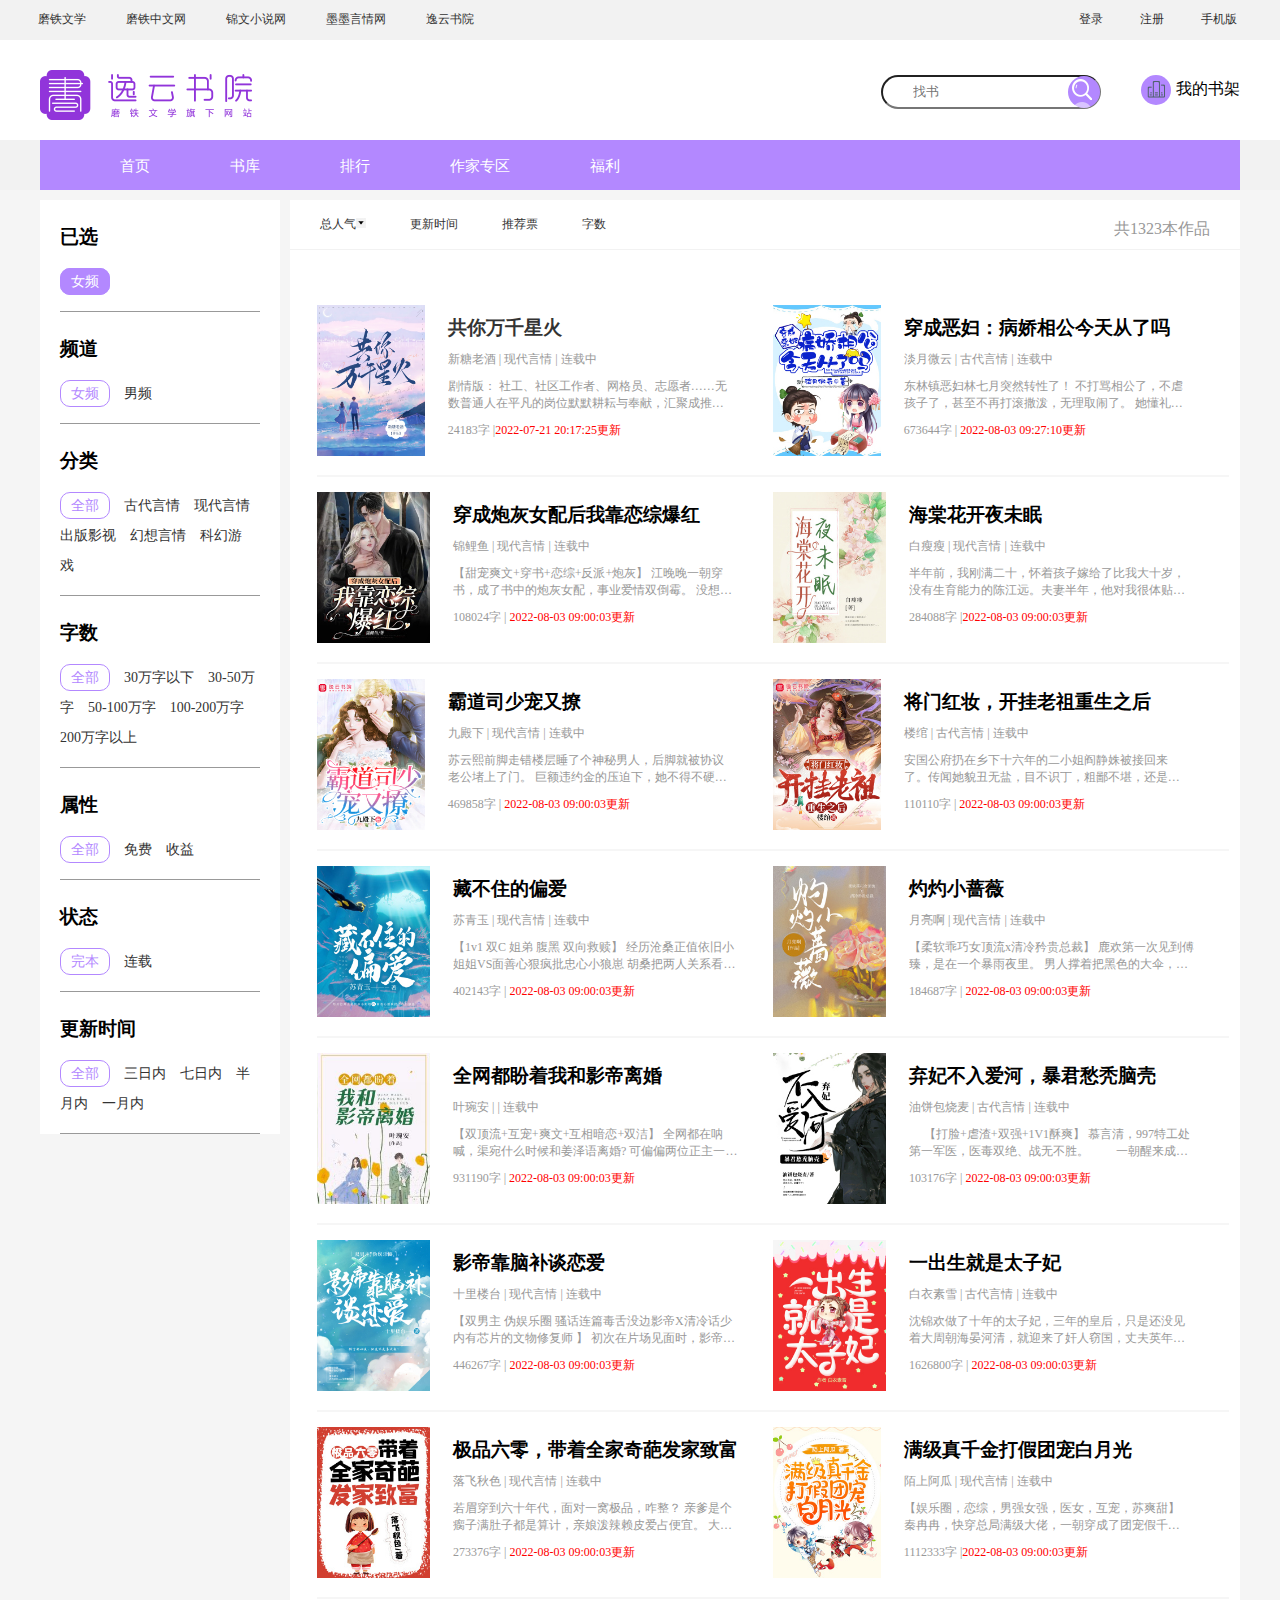
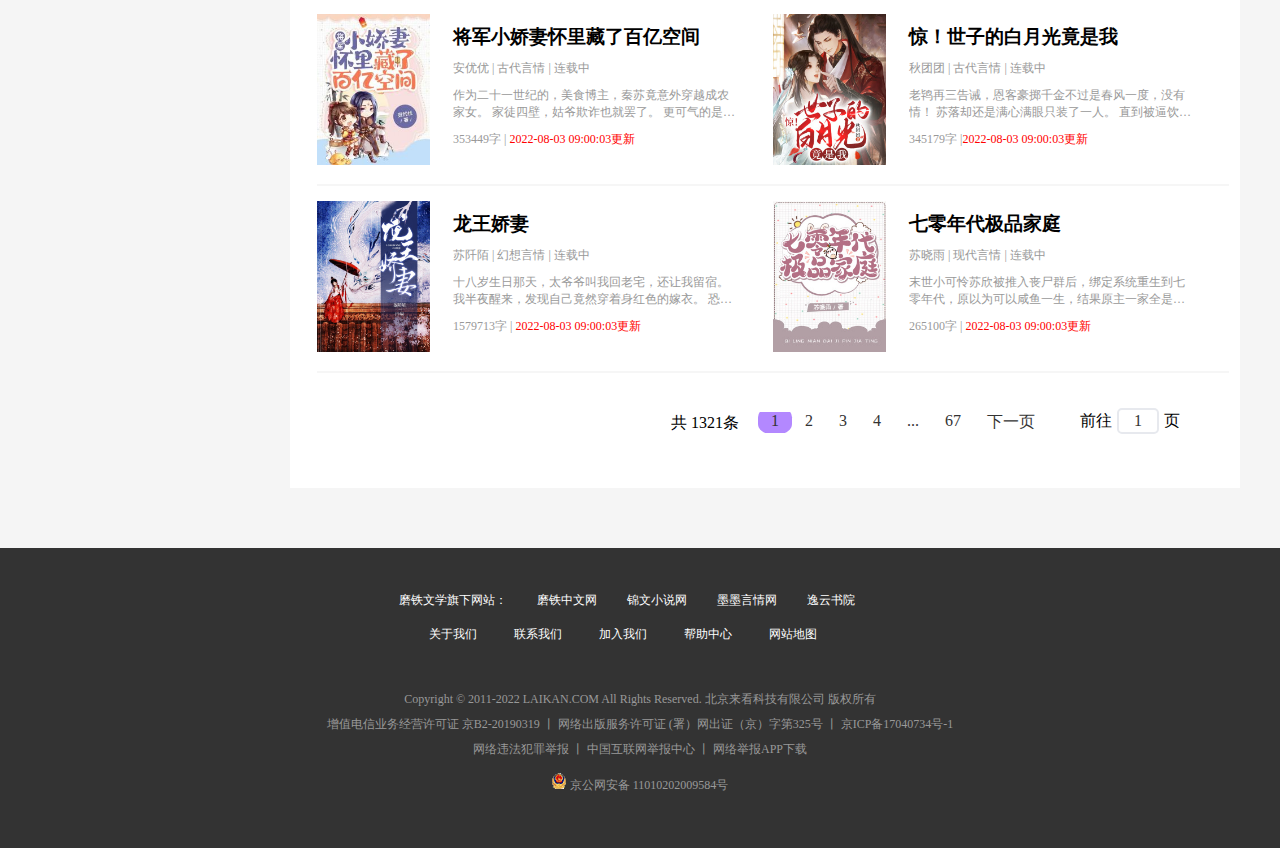
<file: html/list.html>
<!DOCTYPE html>
<html lang="en">
<head>
    <meta charset="UTF-8">
    <meta http-equiv="X-UA-Compatible" content="IE=edge">
    <meta name="viewport" content="width=device-width, initial-scale=1.0">
    <title>列表</title>
    <link rel="stylesheet" href="../css/style.css">
    <link rel="shortcut icon" href="../favicon.ico" type="image/x-icon">
</head>
<body>
  <div class="headertop">
    <header>
        <ul>
            <li class="left"><a href="">磨铁文学</a></li>
            <li><a href="">磨铁中文网</a></li>
            <li><a href="">锦文小说网</a></li>
            <li><a href="">墨墨言情网</a></li>
            <li><a href="">逸云书院</a></li>
        </ul>
        <p>
            <a href="">登录</a>
            <a href="">注册</a>
            <a href="" class="right">手机版</a>
        </p>
    </header>

    <div class="headern">
      <div class="header2">
        <h1>
          <a href="">
            <img src="../images/logo.png" alt="">
          </a>
        </h1>
        
       <p><span class="shujia"></span>我的书架</p>
       <input type="text" placeholder="找书"><span class="serach"></span>

    </div>
    </div>
    

    <nav>
      <ul>
        <li><a href="../index.html">首页</a></li>
        <li><a href="">书库</a></li>
        <li><a href="">排行</a></li>
        <li><a href="">作家专区</a></li>
        <li><a href="">福利</a></li>
    </ul>
    </nav>
  </div>
  <div class="content">
    <main>
      <!-- <div class="main-left"> -->
         <!-- <div class="l-1">
          <span>已选</span>
          <p>女频</p>
         </div>
  
         <div class="l-2">
          <span>频道</span>
          <ul>
            <li class="nv2">女频</li>
            <li>男频</li>
          </ul>
  
         </div>    

         <div class="l-3"></div>
  
         <div class="l-4"></div> -->
       <ul class="main-left">
          <li class="ml-1">
            <h3>已选</h3>
            <p><a class="ml1" href="">女频</a></p>
          </li>
          <li class="ml-2">
             <h3 class="h31">频道</h3>
             <p>
              <a href class="ml">女频</a>
              <a class="mh" href="">男频</a></p>
          </li>
          <li class="ml-3">
            <h3 class="h31">分类</h3> 
            <p>
              <a  href class="ml">全部</a>
              <a class="mh" href="">古代言情</a>
              <a  class="mh"href="">现代言情</a>
              <a class="mh" href="">出版影视</a>
              <a  class="mh" href="">幻想言情</a>
              <a class="mh" href="">科幻游戏</a>
              <a class="mh" href=""></a>
            </p>
         </li>
          <li class="ml-4">
            <h3 class="h31">字数</h3> 
            <p>
              <a  href class="ml">全部</a>
              <a class="mh" href="">30万字以下</a>
              <a class="mh" href="">30-50万字</a>
              <a class="mh" href="">50-100万字</a>
              <a class="mh" href="">100-200万字</a>
              <a class="mh" href="">200万字以上</a>
            </p>
  
          </li>

          <li class="ml-5">
            <h3 class="h31">属性</h3> 
            <p>
              <a  href class="ml">全部</a>
              <a class="mh" href="">免费</a>
              <a class="mh" href="">收益</a>
            </p>
  
          </li>

          <li class="ml-6">
            <h3 class="h31">状态</h3> 
            <p>
              <a  href class="ml">完本</a>
              <a class="mh" href="">连载</a>
             
            </p>
  
          </li>

          <li class="ml-7">
            <h3 class="h31">更新时间</h3> 
            <p>
              <a  href class="ml">全部</a>
              <a class="mh" href="">三日内</a>
              <a class="mh" href="">七日内</a>
              <a class="mh" href="">半月内</a>
              <a class="mh" href="">一月内</a>
            </p>

          </li> 

      </ul>
      <!-- </div> -->
      <div class="main-right">
          <div class="r-top">
               <p>
                  <a href="">总人气<img src="../images/y23.jpg" alt=""></a>
                  <a href="">更新时间</a>
                  <a href="">推荐票</a>
                  <a href="">字数</a>
               </p>
               <span>共1323本作品</span>
          </div>
  
          <div class="bottom">
                <ul class="bottomt">
                  <li>
                  <p class="b1"><a href="xiangqing.html"><img src="../images/e11.png" alt=""></a></p>
                  <div class="b2">
                   <a href="xiangqing.html"><h3>共你万千星火</h3></a> 
                    <p class="pd1">新糖老酒 | 现代言情 | 连载中</p>
                    <p class="pd">剧情版：
                      社工、社区工作者、网格员、志愿者……无数普通人在平凡的岗位默默耕耘与奉献，汇聚成推动社会发展、点亮时代文明的星火之光。
                      
                      （注：本书的“社工”指社会组织里的专业社会工作者，并非一般大众认识里的“社区工作人员”。）
                      
                      感情版：
                      林双发现一个秘密：那位带领新海中学合唱团在全国大赛中折桂的优秀教师，是个游戏人间的浪子。
                      陈屿峤：我喝酒染头，livehouse里蹦迪，扛起一把吉他就想拯救宇宙，但我是个好青年？
                      身小力大无冕之王社会工作者VS身长心细热衷公益“问题”青年	</p>
                    <p class="pd2"> 24183字 |<span>2022-07-21 20:17:25更新</span> </p>
                  </div>
                   
                   </li>
                  <li> 
                    <p class="b1"><img src="../images/y2.jpg" alt=""></p>
                    <div class="b2">
                      <h3>
                        穿成恶妇：病娇相公今天从了吗
                      </h3>
                      <p class="pd1">淡月微云 | 古代言情 | 连载中</p>
                      <p class="pd">东林镇恶妇林七月突然转性了！
                        不打骂相公了，不虐孩子了，甚至不再打滚撒泼，无理取闹了。
                        她懂礼数了，关爱小包子了，更会疼人了！
                        身为21世纪华夏国最顶尖的玄学大师，来到这穷乡僻壤，发家致富自然不在话下，顺手养一对小包子也不在话下。
                        但这天天想杀她的相公是什么鬼？
                        掐指一算，此人命格贵重，他日定飞黄腾达。
                        怎么办？攻略他！
                        林七月：相公，春宵一刻值千金，不如我们……
                        林七月：相公，你腿伤未愈，不如娘子替你捏捏？
                        一双小白手遂爬上他的腿。
                        重生后的萧长青冷脸通红心中暗忖：要不，先吃了她？复仇之事再议？ 她幡然醒悟，果断甩出离婚协议</p>
                      <p class="pd2">673644字 |<span> 2022-08-03 09:27:10更新</span></p>
                    </div>
                    
                  </li>

                  
                  <li> 
                    <p class="b1"><img src="../images/y3.jpg" alt=""></p>
                    <div class="b2">
                      <h3>
                        穿成炮灰女配后我靠恋综爆红
                      </h3>
                      <p class="pd1">锦鲤鱼 | 现代言情 | 连载中</p>
                      <p class="pd">【甜宠爽文+穿书+恋综+反派+炮灰】
                        江晚晚一朝穿书，成了书中的炮灰女配，事业爱情双倒霉。
                        没想到，穿书后她靠恋综爆火，不仅迎来了事业巅峰，还成功攻略了书中的大反派！
                        任务结束时，系统：【宿主是选择离开还是留下跟反派白头到老？】
                        江晚晚：【我当然选择离……】
                        男人一把搂住她的细腰，在她耳边低语：“想离开我，这辈子都休想。” 她幡然醒悟，果断甩出离婚协议</p>
                      <p class="pd2">108024字 | <span>2022-08-03 09:00:03更新</span> </p>
                    </div>
                    
                  </li>
                  <li> 
                    <p class="b1"><img src="../images/y4.jpg" alt=""></p>
                    <div class="b2">
                      <h3>海棠花开夜未眠</h3>
                      <p class="pd1">白瘦瘦 | 现代言情 | 连载中</p>
                      <p class="pd">半年前，我刚满二十，怀着孩子嫁给了比我大十岁，没有生育能力的陈江远。夫妻半年，他对我很体贴，我一度以为岁月静好时光温柔，我可以就这么相夫教子柴米油盐，平淡又幸福的过下去。直到生产当日，这一切的平静都如泡影般破碎，所有都是假象。婆婆卖掉了我的孩子，丈夫把我囚禁，还要让我跟他的傻弟弟生孩子…… 她幡然醒悟，果断甩出离婚协议</p>
                      <p class="pd2">284088字 |<span>2022-08-03 09:00:03更新</span> </p>
                    </div>
                    
                  </li>
                  <li> 
                    <p class="b1"><img src="../images/y5.jpg" alt=""></p>
                    <div class="b2">
                      <h3>霸道司少宠又撩</h3>
                      <p class="pd1">九殿下 | 现代言情 | 连载中</p>
                      <p class="pd">苏云熙前脚走错楼层睡了个神秘男人，后脚就被协议老公堵上了门。
                        巨额违约金的压迫下，她不得不硬着头皮开始演别人老婆……当晚就被神秘男人堵进了浴室。
                        “上午丢下我，晚上就当了我的侄媳妇，女人你挺会玩啊。”
                         她幡然醒悟，果断甩出离婚协议</p>
                      <p class="pd2">469858字 | <span>2022-08-03 09:00:03更新</span> </p>
                    </div>
                    
                  </li>

                  <li> 
                    <p class="b1"><img src="../images/y6.jpg" alt=""></p>
                    <div class="b2">
                      <h3>
                        将门红妆，开挂老祖重生之后
                      </h3>
                      <p class="pd1">楼绾 | 古代言情 | 连载中</p>
                      <p class="pd">安国公府扔在乡下十六年的二小姐阎静姝被接回来了。传闻她貌丑无盐，目不识丁，粗鄙不堪，还是个克父克母的灾星。
                        对此，阎静姝微微一笑。
                        貌丑无盐，眼睛瞎了可以捐给需要的人。
                        目不识丁，新科状元拜师于她了解一下？
                         粗鄙不堪，规矩是给人定的，而她，前世她是开国第一女将，今生是镇西将军，是那个制定规矩的人！
                        至于克父克母，哎呀，这倒是大实话，渣爹后娘骨灰她都给扬了！
                        人人道她心狠手辣，却有那么一个傻子固执的站在她身旁，与她同担风雨，共赴生死。
                        阎静姝不解，他却道：“卿所求，便是吾所愿，黄泉碧落，誓死相随。”
                        如此，举世皆敌又如何，阎静姝退西戎，灭北蛮，除南教匪患，抬手翻云覆手为雨，改天换地，重定乾坤！ 她幡然醒悟，果断甩出离婚协议</p>
                      <p class="pd2">110110字 | <span>2022-08-03 09:00:03更新</span> </p>
                    </div>
                    
                  </li>

                  <li> 
                    <p class="b1"><img src="../images/y7.jpg" alt=""></p>
                    <div class="b2">
                      <h3>藏不住的偏爱</h3>
                      <p class="pd1">苏青玉 | 现代言情 | 连载中</p>
                      <p class="pd">【1v1 双C 姐弟 腹黑 双向救赎】
                        经历沧桑正值依旧小姐姐VS面善心狠疯批忠心小狼崽
                        胡桑把两人关系看作你情我愿，一拍两散。
                        可她低估了尚时沉，他让她的计划毁于一旦，他让她腹背受敌，他榨尽她身上所有价值，用她的命换取他的黑暗帝国。
                        原来，她眼里的小奶狗，从来都是一只吃人不吐骨的狼。
                        后来：
                        尚时沉耷拉着脑袋缩在墙角，肩膀微抖，红着眼眶，嘴唇撇了又撇：
                        “姐姐，以前你渣我的时候我可没怪你......现在，我躺平让你玩还不行吗？”
                        “滚！”
                        对于尚时沉而言，胡桑是燎原的星火、是他唯一的救赎，是他生存的依据、是他发疯的根源。
                        他要胡桑，要占有她的全部目光、她余生的全部时光。 她幡然醒悟，果断甩出离婚协议</p>
                      <p class="pd2">402143字 | <span>2022-08-03 09:00:03更新</span> </p>
                    </div>
                    
                  </li>

                  <li> 
                    <p class="b1"><img src="../images/y8.jpg" alt=""></p>
                    <div class="b2">
                      <h3>灼灼小蔷薇</h3>
                      <p class="pd1">月亮啊 | 现代言情 | 连载中</p>
                      <p class="pd">【柔软乖巧女顶流x清冷矜贵总裁】
                        鹿欢第一次见到傅臻，是在一个暴雨夜里。
                        男人撑着把黑色的大伞，居高临下的站在满身狼狈的她面前，矜贵又淡漠。
                        出于求生的本能，她攥住他的裤脚，求他“救救她”，孱弱又灰败，像朵伤痕累累的小蔷薇。
                        傅臻救了她，带她回家，让她在自己的心尖上生了根。
                        她却始终对他有所保留。
                        
                        后来，鹿欢一举成名，遭到对家恶意抹黑，藏了多年的身世也随之被曝光。
                        傅臻才知道，他的小姑娘在遇见他之前，独自熬过了多少灰败、无望的岁月。
                        他心如刀绞，抱着他的小姑娘，颤抖的亲吻她：“不怕了，以后你再也不会是一个人了。” 她幡然醒悟，果断甩出离婚协议</p>
                      <p class="pd2">184687字 | <span>2022-08-03 09:00:03更新</span> </p>
                    </div>
                    
                  </li>

                  <li> 
                    <p class="b1"><img src="../images/y9.jpg" alt=""></p>
                    <div class="b2">
                      <h3>全网都盼着我和影帝离婚</h3>
                      <p class="pd1">叶琬安 | | 连载中</p>
                      <p class="pd">【双顶流+互宠+爽文+互相暗恋+双洁】
                        全网都在呐喊，渠宛什么时候和姜泽语离婚?
                        可偏偏两位正主一直不尽人意，综艺直播同框不断，狗粮狂撒，某影帝更是吃醋撒娇信手拈来。
                        无数粉丝纷纷被带偏画风，这才是成年人应该看的恋爱！真夫妻就是甜！“水到渠成”yyds！
                        渠宛知道他们是协议结婚，也知道姜泽语娶了她就会对她负责的，可姜泽语死去五年的白月光初恋带着孩子回来了，他们曾经相恋的证据摆在了她的面前，渠宛决然的对他甩了离婚协议，暗恋多年她想放过他了，可姜泽语却拒绝了。
                        只有姜泽语知道，和她结婚不是偶然，他处心积虑，费尽心机，才得愿以偿。 她幡然醒悟，果断甩出离婚协议</p>
                      <p class="pd2">931190字 | <span>2022-08-03 09:00:03更新</span> </p>
                    </div>
                    
                  </li>

                  <li> 
                    <p class="b1"><img src="../images/y10.jpg" alt=""></p>
                    <div class="b2">
                      <h3>弃妃不入爱河，暴君愁秃脑壳</h3>
                      <p class="pd1">油饼包烧麦 | 古代言情 | 连载中</p>
                      <p class="pd">　  【打脸+虐渣+双强+1V1酥爽】
 
                        慕言清，997特工处第一军医，医毒双绝、战无不胜。
                  
                  　　一朝醒来成为人人喊打的弃妃、父亲弟弟更是睡猪圈、吃糙食！她斗极品、撕渣男，搅弄风云，颠覆天下！
                  
                  　　却没想到意外变成老虎，招惹了人人惧怕的活阎王！
                  
                  　　景颢：“呜呜，爱妃变身前后都好可爱！”
                  
                  　　“呜呜，爱妃给我摸摸老虎屁股！”
                  
                  　　“呜呜，爱妃的爱会消失对嘛？”
                  
                  　　慕言清：“别爱我，没结果！除非变身萌过我！”
                  
                  　　弃妃不入爱河，愁秃暴君脑壳！
                  
                  　　寡王一路硕博，老娘终成富婆！ 她幡然醒悟，果断甩出离婚协议</p>
                      <p class="pd2">103176字 | <span>2022-08-03 09:00:03更新</span> </p>
                    </div>
                    
                  </li>

                  <li> 
                    <p class="b1"><img src="../images/y11.jpg" alt=""></p>
                    <div class="b2">
                      <h3>影帝靠脑补谈恋爱</h3>
                      <p class="pd1">十里楼台 | 现代言情 | 连载中</p>
                      <p class="pd">【双男主 伪娱乐圈 骚话连篇毒舌没边影帝X清冷话少内有芯片的文物修复师 】
                        初次在片场见面时，影帝顾言安就把人家文物指导惹恼了。
                        结果江时俞不仅不对他发火，还对他跟其他人完全不一样。
                        顾言安心说：他是不是喜欢我？
                        江时俞对他表示感谢，顾言安：他是在向我告白
                        江时俞主动给他送饭，顾言安：他真的很喜欢我
                        江时俞片场冒雨救他，顾言安：他爱我爱得要命
                        ……
                        最后顾言安才发现这场震惊娱乐圈的恋爱，是他自己脑补的？？
                        顾言安：那不成，你得负责 她幡然醒悟，果断甩出离婚协议</p>
                      <p class="pd2">446267字 | <span>2022-08-03 09:00:03更新</span> </p>
                    </div>
                    
                  </li>

                  <li> 
                    <p class="b1"><img src="../images/y21.jpg" alt=""></p>
                    <div class="b2">
                      <h3>一出生就是太子妃</h3>
                      <p class="pd1">白衣素雪 | 古代言情 | 连载中</p>
                      <p class="pd">    沈锦欢做了十年的太子妃，三年的皇后，只是还没见着大周朝海晏河清，就迎来了奸人窃国，丈夫英年早逝，她自戕殉葬。
                        一睁眼便回到了刚刚出生时，跟着就听见谢胤直接框了他亲爹亲娘以及皇帝老子，说自己是他福星……
                         福星沈锦欢顺理成章的早了上一世十五年入宫，养在了谢胤身边。
                         人人都知道，沈锦欢这辈子必定是谢胤的妻子，而沈锦欢则在重活一回后，不做深闺女儿要学的学问，终日里尚武学医，一身武艺同医术，不为别的，只为护着家人，更重要的是杀了上一世害自己家破人亡的凶手，让他知道什么是窃国贼的下场！
                         重生后的谢胤满心困惑：我那温婉贤良的媳妇，为何现在如此彪悍？ 她幡然醒悟，果断甩出离婚协议</p>
                      <p class="pd2">1626800字 | <span>2022-08-03 09:00:03更新</span> </p>
                    </div>
                    
                  </li>

                  <li> 
                    <p class="b1"><img src="../images/y13.jpg" alt=""></p>
                    <div class="b2">
                      <h3>极品六零，带着全家奇葩发家致富</h3>
                      <p class="pd1">落飞秋色 | 现代言情 | 连载中</p>
                      <p class="pd">若眉穿到六十年代，面对一窝极品，咋整？
                        亲爹是个瘸子满肚子都是算计，亲娘泼辣赖皮爱占便宜。
                        大哥爱吹牛爱说大话，大嫂说话茶颜茶语，没事找事。
                        二哥表面老实憨厚，实际是个家暴男，二嫂勤劳能干，然而是个重男轻女的伏地魔。
                        三哥好吃懒做，不务正业还爱赌，三嫂没事喜欢迎风流泪哭西子捧心矫揉造作。
                        四哥猥琐还爱开黄腔，光棍一个。
                        沈若眉：这日子没法过了，毁灭吧！
                        谢凯第一次见沈若眉，她正拿着鞋拔子满村追着亲哥打。
                        第二次见，她青着一张脸把自家亲娘像拖死狗一样拖回家。
                        第三次见，她正对自家嫂子左右开弓狂扇巴掌。
                        谢凯：这么凶悍不孝不悌的玩意，哪个倒八辈子霉才能娶她。
                        ……
                        N次见面后。
                        “若眉，嫁给我！” 她幡然醒悟，果断甩出离婚协议</p>
                      <p class="pd2">273376字 | <span>2022-08-03 09:00:03更新</span> </p>
                    </div>
                    
                  </li>
                  
                  <li> 
                    <p class="b1"><img src="../images/y14.jpg" alt=""></p>
                    <div class="b2">
                      <h3>满级真千金打假团宠白月光</h3>
                      <p class="pd1">陌上阿瓜 | 现代言情 | 连载中</p>
                      <p class="pd">【娱乐圈，恋综，男强女强，医女，互宠，苏爽甜】
                        秦冉冉，快穿总局满级大佬，一朝穿成了团宠假千金的对照组，万人嫌弃。
                        明明她才是雪家千金，可父母却让她代替假千金嫁给病秧子未婚夫。
                        明明是她当初帮了四个顶级大佬，可假千金却成了他们心中的白月光。
                        秦冉冉穿来后，和假千金一起录制恋综，所有人都等着看她笑话。
                        却不料，节目一经播出，秦冉冉就爆火了！
                        假千金不甘心，爆出秦冉冉和一帅气男子挽手亲密照。
                        而秦冉冉亮出了结婚证：“合法夫妻，持证上岗。”
                        粉丝大哭：是哪个男人抢了我冉冉！
                        陆氏神秘掌舵人直播回应：是我。
                        粉丝：谁说陆氏掌舵人是病秧子，冉冉有福啦！ 她幡然醒悟，果断甩出离婚协议</p>
                      <p class="pd2">1112333字 |<span>2022-08-03 09:00:03更新</span> </p>
                    </div>
                    
                  </li>

                  <li> 
                    <p class="b1"><img src="../images/y17.jpg" alt=""></p>
                    <div class="b2">
                      <h3>将军小娇妻怀里藏了百亿空间</h3>
                      <p class="pd1">安优优 | 古代言情 | 连载中</p>
                      <p class="pd">作为二十一世纪的，美食博主，秦苏竟意外穿越成农家女。
                        家徒四壁，姑爷欺诈也就罢了。
                        更可气的是白莲花也堂而皇之登门陷害。
                        秦苏表示不能忍！！！
                        穷的只剩米？没关系，加点调味料照样做美食。
                        打着家人之名借钱？想都别想，直接赶出去。
                        想要勾引她夫君？呵，身为鉴婊专业户，打脸虐渣很在行。
                        收拾了极品，也该拿出怀揣的百亿空间亮亮相。
                        卖妆盒、出绣样、购酒楼，从此人生开挂，逆袭成首富。
                        只是一向冷漠的便宜丈夫忽然化身黏人精，天天缠在她身后是什么情况？ 她幡然醒悟，果断甩出离婚协议</p>
                      <p class="pd2">353449字 | <span>2022-08-03 09:00:03更新</span> </p>
                    </div>
                    
                  </li>

                  <li> 
                    <p class="b1"><img src="../images/y18.jpg" alt=""></p>
                    <div class="b2">
                      <h3>惊！世子的白月光竟是我</h3>
                      <p class="pd1">秋团团 | 古代言情 | 连载中</p>
                      <p class="pd">老鸨再三告诫，恩客豪掷千金不过是春风一度，没有情！
                        苏落却还是满心满眼只装了一人。
                        直到被逼饮下红花，鲜血染红苏落裙褥时，苏落终明白是她痴心妄想了。
                        当她淡了心，甘心委身做妾嫁与他人，墨钰长身而立，拦下花轿。
                        “苏落，不要妄想，你只能是我的掌中之物！”
                        *
                        三月，草长鸢飞。
                        轻纱喜帐，红烛摇曳。
                        他执起她手，“这一辈子，爱恨嗔怒因你，命也给你。” 她幡然醒悟，果断甩出离婚协议</p>
                      <p class="pd2">345179字 |<span>2022-08-03 09:00:03更新</span> </p>
                    </div>
                    
                  </li>

                  <li> 
                    <p class="b1"><img src="../images/y19.jpg" alt=""></p>
                    <div class="b2">
                      <h3>龙王娇妻</h3>
                      <p class="pd1">苏阡陌 | 幻想言情 | 连载中</p>
                      <p class="pd">十八岁生日那天，太爷爷叫我回老宅，还让我留宿。

                        我半夜醒来，发现自己竟然穿着身红色的嫁衣。
                        
                        恐怖的是，旁边还有个长得谪仙模样，却一看就不是人的怪物…… 她幡然醒悟，果断甩出离婚协议</p>
                      <p class="pd2">1579713字 | <span>2022-08-03 09:00:03更新</span> </p>
                    </div>
                    
                  </li>

                  <li> 
                    <p class="b1"><img src="../images/y20.jpg" alt=""></p>
                    <div class="b2">
                      <h3>七零年代极品家庭</h3>
                      <p class="pd1">苏晓雨 | 现代言情 | 连载中</p>
                      <p class="pd">    末世小可怜苏欣被推入丧尸群后，绑定系统重生到七零年代，原以为可以咸鱼一生，结果原主一家全是极品，仗着老二当官，在村里横行霸道，招惹是非，苏欣更是阴差阳错嫁给了一个混混。
                        混混身着乞丐装，脚踩烂拖鞋，一家简直就是极品中的战斗机。
                        众人都等着看两家极品斗个你死我活，夫妻离间。
                        苏欣拿出系统，智斗极品，脚踹亲戚，发家致富，正要咸鱼躺平时，那个说好的一无是处小混混却步步紧逼，换装如换汤，摇身一变就成了最强关系户，时代首富，并且爱她如命，视她如珍宝。
                        苏欣：咸鱼躺平的时刻到了！ 她幡然醒悟，果断甩出离婚协议</p>
                      <p class="pd2">265100字 | <span>2022-08-03 09:00:03更新</span> </p>
                    </div>
                    
                  </li>

                </ul>

                  <div class="bottom-a">
                    <div class="bottom-b">
                      <span class="span3">共 1321条</span>
                      <ul class="ulb">
                        <li><a href="" class="ulba">1</a></li>
                        <li><a href="">2</a></li>
                        <li> <a href="">3</a></li>
                        <li>  <a href="">4</a></li>
                        <li> <a href="">...</a></li>
                        <li><a href="">67</a></li>
                        <li><a href="">下一页</a></li>
                      </ul>
                      <span class="span4">前往<a href="" >1</a>页</span>
          
                  </div>
              </div>
          
         
          </div>

         

      </div>
    </main>

  </div>
 

  <!-- <div class="aside">
  </div> -->

<footer>
  <p class="pr4">
<a href="">磨铁文学旗下网站：</a>
<a href="">磨铁中文网</a>
<a href="">锦文小说网</a>
<a href="">墨墨言情网</a>
<a href="">逸云书院</a>
  </p>
  <p class="pr1">
    <a href="">关于我们</a>
    <a href="">联系我们</a>
    <a href=""> 加入我们</a>
    <a href=""> 帮助中心</a>
    <a href=""> 网站地图</a>
  </p>
  <p class="pr2">
    Copyright © 2011-2022 LAIKAN.COM All Rights Reserved. 北京来看科技有限公司 版权所有
  </p>

<p class="pr3">
  增值电信业务经营许可证 京B2-20190319 丨 网络出版服务许可证 (署）网出证（京）字第325号 丨 京ICP备17040734号-1
</p>
<p class="pr4">
  网络违法犯罪举报 丨 中国互联网举报中心 丨 网络举报APP下载
</p>

<p class="pr5"><span></span>京公网安备 11010202009584号</p>

</footer>



</body>
</html>
</file>
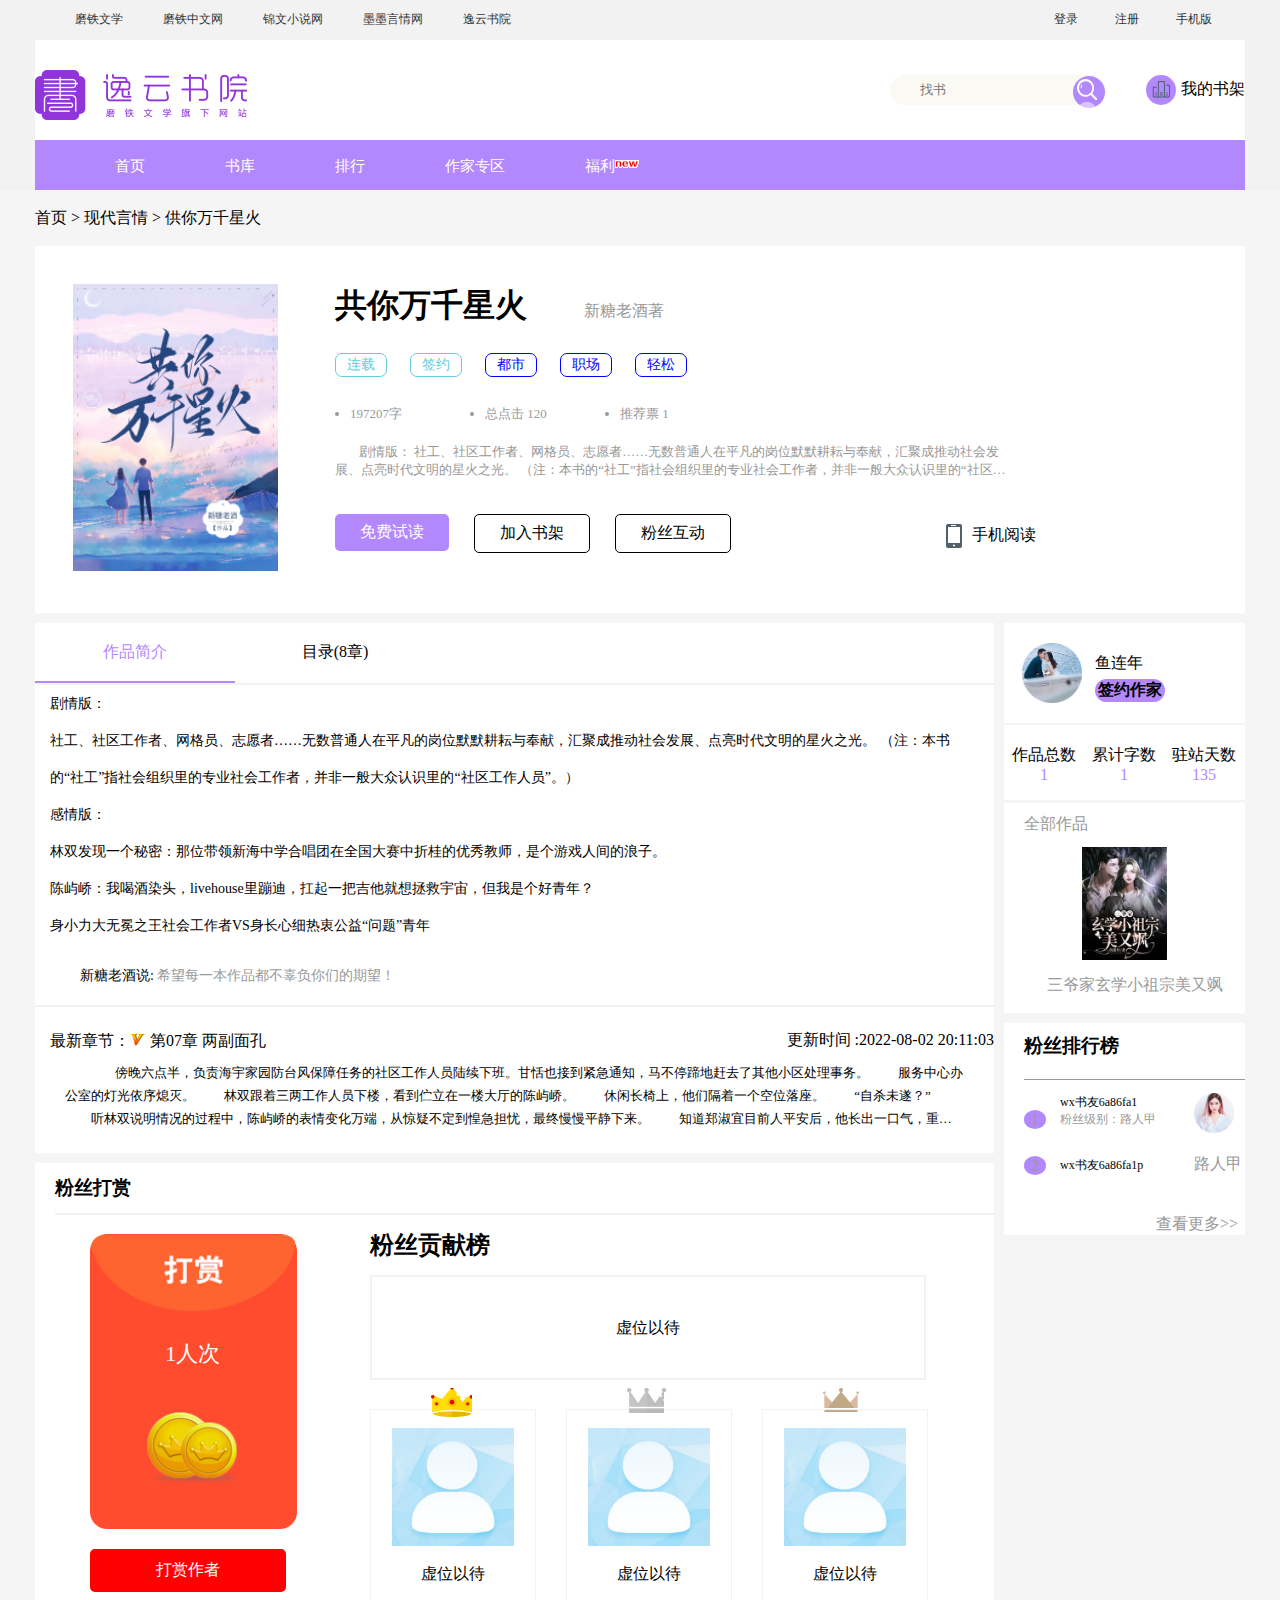
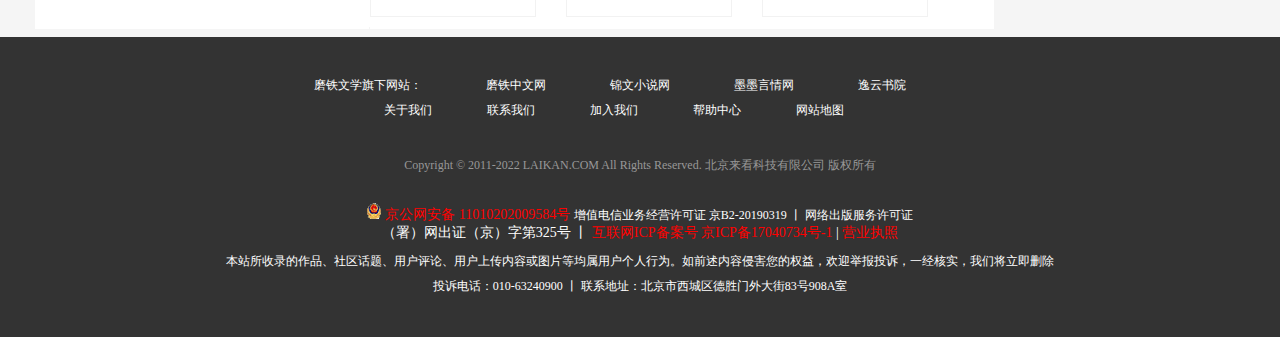
<file: html/xiangqing.html>
<!DOCTYPE html>
<html lang="en">
<head>
    <meta charset="UTF-8">
    <meta http-equiv="X-UA-Compatible" content="IE=edge">
    <meta name="viewport" content="width=device-width, initial-scale=1.0">
    <title>详情</title>

<link rel="stylesheet" href="../css/xiangqing.css">
<link rel="shortcut icon" href="../favicon.ico" type="image/x-icon">
</head>
<body>
  
    <div class="headertop">
        <header>
            <ul>
                <li><a href="">磨铁文学</a></li>
                <li><a href="">磨铁中文网</a></li>
                <li><a href="">锦文小说网</a></li>
                <li><a href="">墨墨言情网</a></li>
                <li><a href="">逸云书院</a></li>
            </ul>
            <p>
                <a href="login.html" id="login">登录</a>
                <a href="" >注册</a>
                <a href="">手机版</a>
            </p>
        </header>
    
        <div class="header2">
            <h1>
              <a href="">
                <img src="../images/logo.png" alt="">
              </a>
            </h1>
            
           <p><span class="shujia"></span>我的书架</p>
           <input type="text" placeholder="找书"><span class="serach"></span>
    
        </div>
    
        <nav>
          <ul>
            <li><a href="../index.html">首页</a></li>
            <li><a href="list.html">书库</a></li>
            <li><a href="">排行</a></li>
            <li><a href="">作家专区</a></li>
            <li class="l7"><a href="">福利</a>
              <img  src="../images/d.gif" alt="">
            </li>
        </ul>
        </nav>
      </div>  
   
      <div class="nav2">
          首页 > 现代言情 > 供你万千星火
      </div>
     
      <div class="nav3">

        <div class="nav3111">
          <div class="nav311">

            <p><img src="../images/e11.png" alt=""></p>
           <div class="nav312">

            <div class="nav31">
              <h1>共你万千星火</h1>
               <span>新糖老酒著</span>
           </div>

           <ul class="ul1">
             <li class="ul11">连载</li>
             <li class="ul11">签约</li>
             <li>都市</li>
             <li>职场</li>
             <li>轻松</li>
           </ul>
             
          <ul class="ul2">
            <li>197207字</li>
            <li>总点击 120</li>
            <li> 推荐票 1</li>
          </ul>
       
       <div>
          <p  class="jianshao">剧情版：
            社工、社区工作者、网格员、志愿者……无数普通人在平凡的岗位默默耕耘与奉献，汇聚成推动社会发展、点亮时代文明的星火之光。
            
            （注：本书的“社工”指社会组织里的专业社会工作者，并非一般大众认识里的“社区工作人员”。）
            
            感情版：
            林双发现一个秘密：那位带领新海中学合唱团在全国大赛中折桂的优秀教师，是个游戏人间的浪子。
            陈屿峤：我喝酒染头，livehouse里蹦迪，扛起一把吉他就想拯救宇宙，但我是个好青年？
            
            身小力大无冕之王社会工作者VS身长心细热衷公益“问题”青年	</p>
       </div>
      

       <div class="mianfei">

        <ul class="ul3">
          <li class="current1">免费试读</li>
          <li>加入书架</li>
          <li>粉丝互动</li>
       </ul>
      <p><span></span>手机阅读</p>

       </div> 
           </div>
    
          </div>
        </div>
        
           
          
          <div class="main">

              <div class="xuan1">

                <div class="main1" id="main1">

                   <ul class="zuoping" id="zuoping">
                    <li id="li1">作品简介</li>
                    <li id="li2">目录(8章)</li>
                   </ul> 
                   
                   <div class="xuan2" id="xuan2">

                        <div class="xuan2-c">
                               <div class="xuan2-c1">
                                <h2>公告章（想看科普点这里）</h2>
                                <p>一些有关社会工作的科普 05-20</p>
                                <!-- <ul>
                                 <li>一些有关社会工作的科普 05-20</li>
                                </ul> -->
                               </div>
                             
                               <div class="xuan2-c2">

                                <h2>第一单元 轻生未遂的寡居老人</h2>
                                 
                                <table>
                                   <tr class="tr">
                                    <td>第01章 救了个人 05-20</td>
                                    <td>第02章 救了个独居老人 05-20</td>
                                    <td>第03章 救的人是“男神”他妈 05-20</td>
                                   </tr>

                                   <tr>
                                    <td>第04章 意外的重逢 07-26</td>
                                    <td>第05章 被质疑了的质疑 07-28</td>
                                    <td>第06章 壁咚<span></span></td>
                                   </tr>

                                   <tr>
                                    <td>第07章 两副面孔 08-02<span></span></td>
                                    <td>第08章 失联 08-04<span></span>
                                    </td>
                                    <td></td>
                                   </tr>

                                </table>
                               </div>
                                



                        </div>

                </div>
                   


                    <div class="wz" id="wz">
                          <article>
                            剧情版：<br>
                            社工、社区工作者、网格员、志愿者……无数普通人在平凡的岗位默默耕耘与奉献，汇聚成推动社会发展、点亮时代文明的星火之光。
                            
                            （注：本书的“社工”指社会组织里的专业社会工作者，并非一般大众认识里的“社区工作人员”。）<br>
                            
                            感情版：<br>
                            林双发现一个秘密：那位带领新海中学合唱团在全国大赛中折桂的优秀教师，是个游戏人间的浪子。<br>
                            陈屿峤：我喝酒染头，livehouse里蹦迪，扛起一把吉他就想拯救宇宙，但我是个好青年？<br>
                            
                            身小力大无冕之王社会工作者VS身长心细热衷公益“问题”青年
                          </article>
                       
                          <p><span>新糖老酒说: </span>希望每一本作品都不辜负你们的期望！</p>

                    </div>

                    <div class="ww" id="ww">
                      <div class="zj">
                         <p>最新章节：<img src="../images/tu13.gif" alt="">
                          第07章 两副面孔</p>
                          <span>更新时间 :2022-08-02 20:11:03</span>
                      </div>

                      <p class="duo">
                        　　傍晚六点半，负责海宇家园防台风保障任务的社区工作人员陆续下班。甘恬也接到紧急通知，马不停蹄地赶去了其他小区处理事务。 　　服务中心办公室的灯光依序熄灭。 　　林双跟着三两工作人员下楼，看到伫立在一楼大厅的陈屿峤。 　　休闲长椅上，他们隔着一个空位落座。 　　“自杀未遂？” 　　听林双说明情况的过程中，陈屿峤的表情变化万端，从惊疑不定到惶急担忧，最终慢慢平静下来。 　　知道郑淑宜目前人平安后，他长出一口气，重复着关键信息。 　　“所以之前你拜托我回家协
                      </p>

                    </div>

                    <div class="fs" id="fs">
                      <h3>粉丝打赏</h3>
                      <div class="ds">
                        <div class="hb">
                          <span>1人次</span>
                        <img src="../images/hb.png" alt="">
                        <p>打赏作者</p>
                        </div>
                      <div class="gx">
                          <h2>粉丝贡献榜</h2>
                           <div class="yw">
                              虚位以待
                           </div>

                           <ul>
                            <li>
                               <p class="hg"></p>
                             <p class="lm"><img src="../images/hg.jpg" alt="">
                              <span>虚位以待</span></p> 
                            </li>
                            <li>
                              <p class="hg1"></p>
                              <p class="lm"><img src="../images/hg.jpg" alt="">
                               <span>虚位以待</span></p> 
                            </li>
                            <li>
                              <p class="hg2"></p>
                             <p class="lm"><img src="../images/hg.jpg" alt="">
                              <span>虚位以待</span></p> 
                            </li>
                           </ul>
                      </div>

                      </div>
                      
                    </div>
                   

                </div>
                
                <div class="main2" id="main2">
                     <ul class="main21">
                      <li class="main211">
                        <p><img src="../images/t.png" alt=""></p> 
                        <div> 
                          <span>鱼连年</span><br>
                           <b>签约作家</b>
                        </div>
                      </li>
                      <li class="main212">
                        <ul>
                          <li>
                            <p>作品总数</p>
                            <p class="p6">1</p>
                          </li>
                          <li>
                            <p>累计字数</p>
                            <p class="p6">1</p>

                          </li>
                          <li>
                            <p>驻站天数</p>
                            <p class="p6">135</p>

                          </li>
                        </ul>
                      </li>
                      <li class="main213">
                           <p>全部作品</p>
                           <div class="zp">
                                 <img src="../images/tu14.jpg" alt="">
                           </div>
                           <p class="zp1">三爷家玄学小祖宗美又飒</p>
                      </li>
                     </ul>

                     <div class="main214">
                         <h3>粉丝排行榜</h3> 
                          <ul>
                            <li><span class="xh">1</span><p>wx书友6a86fa1<br><span>粉丝级别：路人甲</span></p><img src="../images/ph.png" alt=""></li>
                            <li><span class="xh">2</span><p>wx书友6a86fa1p</p><span>路人甲</span>
                            </li>
                          </ul>   
                          <b class="gd">查看更多>></b>   
                     </div>
                </div>
                
             

              </div>
               
           
              
             
          </div>

             
      </div>

       <footer> 
        <p class="pr4">
      <a href="">磨铁文学旗下网站：</a>
      <a href="">磨铁中文网</a>
      <a href="">锦文小说网</a>
      <a href="">墨墨言情网</a>
      <a href="">逸云书院</a>
        </p>
        <p class="pr1">
          <a href="">关于我们</a>
          <a href="">联系我们</a>
          <a href=""> 加入我们</a>
          <a href=""> 帮助中心</a>
          <a href=""> 网站地图</a>
        </p>
        <p class="pr2">
          Copyright © 2011-2022 LAIKAN.COM All Rights Reserved. 北京来看科技有限公司 版权所有
        </p>
      
      <p class="pr3">
           <span></span><i>京公网安备 11010202009584号 </i>增值电信业务经营许可证 京B2-20190319 丨 网络出版服务许可证 
      </p>
    
       <p class="pr6">
        （署）网出证（京）字第325号 丨 <i>互联网ICP备案号 京ICP备17040734号-1</i> | <i>营业执照</i>
       </p>
      <p class="pr4">
        本站所收录的作品、社区话题、用户评论、用户上传内容或图片等均属用户个人行为。如前述内容侵害您的权益，欢迎举报投诉，一经核实，我们将立即删除
      </p>
      
      <p class="pr5">投诉电话：010-63240900 丨 联系地址：北京市西城区德胜门外大街83号908A室</p>
      
      </footer> 

      
      <script src="../js/xuan.js"></script>
      <!-- <script src="js/xuna1.js"></script> -->
</body>
</html>
</file>
<file: css/style.css>
*{
    margin: 0px;
    padding: 0px;
    list-style: none;
}

.headertop{
    background: #f2f2f2;
}
header{
    width: 1210px;
    margin: 0px auto;
    height: 40px; 
}
header ul{
    float: left;
     
}

header li{
    float: left;
}

header li ,header p {
    margin: 9px 0px 0px 40px;
}
li.left{
    margin-left: 3px;
}
a.right{
    margin-right: 8px;
}

header li a,header p a{
    font-size: 12px;  
    color: #333333;
    text-decoration: none;
}

header p{
    float: right;  
}
header p a{
    margin-right: 33px;
}

nav{
    width: 1200px;
    margin: 0px auto;
    background: #b388ff;
}

nav{
    height: 50px;
}

nav li{
    float: left;
    font-size: 15px;
    margin: 17px 0px 0px 80px;
}
nav a{
   color: #ffffff;
   text-decoration: none;
}

.headern{
    background: #ffffff;
}

.header2{
    width: 1200px;
    height: 100px;
    background: #ffffff;
    margin: 0pt auto;
    position: relative;
}

.header2 h1{
    float: left;
    margin: 30px 0px 0px 0px;
}

.header2 p{
    float: right;
    margin-top: 35px;   
}
.header2 input{
    float: right;
    margin-top: 35px;
    line-height: 30px;
    border-radius: 17px;
    width: 186px;
    padding-left: 30px;
}

.shujia{
     display: inline-block;
     width: 18px;
     height: 18px;
     padding: 6px;
     background: url("../images/sprite.png") no-repeat -419px -75px #b388ff;
     border-radius: 50%;
     vertical-align: middle;
     margin-left: 40px;
     margin-right: 5px;
}

.serach{
    display: inline-block;
     width: 26px;
     height: 26px;
     background: url("../images/sprite.png") no-repeat -447px -21px #b388ff;
     position: absolute;
     right: 140px;
     bottom: 32px; 
     border-radius: 50%;
     padding: 3px;
}

.aside{
    position: fixed;
    right: 21px;
    top: 280px;
    background: red;
    width: 38px;
    height: 117px;
}

.content{
  background: #f5f5f5;
  padding-top: 10px;
}


main{
    width: 1200px;
    margin-left: auto;
    margin-right: auto;
    /* margin-top: 10px; */
    overflow: hidden; 
    background: #f5f5f5;

}



/* .main-left{
    width: 240px;
    float: left;
    margin-right: 10px;
    background:#ffffff;
} */

.main-right{
    float: right;
    background: #ffffff;
    width: 950px;
    margin-bottom: 60px;
}

.main-left{
    width: 240px;
    float: left;
    margin-right: 10px;
    background:#ffffff;
    padding-top: 24px;
    /* padding-left: 22px; */
}

.main-left h3{
    width: 240px;
}


.main-left li{
    width: 200px;
    border-bottom: 1px solid #999999;
    margin: 0px auto;
    
}
.main-left p a{
    margin-top: 17px;
    font-size: 14px;
    text-decoration: none;
    margin-right: 10px;
    line-height: 30px;
}

.ml{
    padding:5px 10px;
    background: #ffffff;
    border: 1px solid #b388ff;
    border-radius: 10px;
    font-size: 14px;
    color: #b388ff;
    text-decoration: none;
}
.ml1{
    padding:5px 10px;
    background: #b388ff;
    border: 1px solid #b388ff;
    border-radius: 10px;
    font-size: 14px;
    color:#ffffff;
    text-decoration:none;
}

.main-left li p{
    margin-top: 17px;
    margin-bottom: 14px;
    
}

.ml-2,.ml-3,.ml-4,.ml-5,.ml-6,.ml-7{
    padding-top: 24px;
}

.mh{
  color: #333333;
}





/* .l-1{
    width: 240px;
    height: 90px;
    border-bottom: 1px solid #b388ff;

}
.l-2{
    width: 240px;
    height: 99px;
    border-bottom: 1px solid #b388ff;
}
.l-3{
    width: 240px;
    height: 134px;
    border-bottom: 1px solid #b388ff;
}

.l-4{
    width: 240px;
    height: 159px;
}

.l-1 span{
    display: inline-block;
    margin-top: 24px;
    margin-left: 21px;
}

.l-1 p{
    margin-left: 16px;
    margin-top: 8px;
    padding: 5px;
     margin-left: 16px;
    margin-top: 8px;
    padding: 5px;
    background: #b388ff;
    border-radius: 10px;
    width: 33px;
}


.l-2 span{
    display: inline-block;
    margin-top: 24px;
    margin-left: 21px;
}

.l-2 li{
    float: left;
    
} */

.r-top{
    /* background: green; */
    border-bottom: 1px solid #f2f2f2;
    overflow: hidden;
    height: 49px;
}

.r-top p{
    float: left; 
    margin-top: 14px;
    margin-left: 30px;
}

.r-top p a{
    font-size: 12px;
    margin-right: 40px;
    text-decoration: none;
    color: #333333;
    
}
.r-top img{
    width: 10px;

}


.r-top span{
    float: right;
    color: #999999;
    margin-top: 19px;
    margin-right: 30px;
}

.bottom .bottomt{
 overflow: hidden;
  width: 960px;
  padding-top: 40px;
  padding-left: 27px;
}
.bottom .bottomt li{
  float: left;
  width: 456px;
  overflow: hidden;
  padding-bottom: 15px;
  margin-top: 15px;
  border-bottom: 2px solid #f6f6f6;
}
.b2 p{
    font-size: 12px;
    margin-bottom: 10px;
    color: #999999;
}

.b2 a{
    text-decoration: none;
    color: #333333;
}
.b2 span{
    color: red;
}
.b2 h3{
    margin-top: 10px;
}
.b1{
    float: left;
}
.b2{
    float: left;
    margin-left: 23px;
}
.bottom img{
    height: 151px;
}
.pd1{
  margin-top: 10px;
}
.pd{
    width: 287px;
    word-break: break-all;
    overflow: hidden;
    text-overflow: ellipsis;
    display: -webkit-box;
    -webkit-line-clamp: 2;
    -webkit-box-orient: vertical;
}

/* .bottom li h3,.bottom li p,.bottom p span{
    float: left;

} 

.bottom li img{
    width: 164px;
    height: 225px;
    float: left;
}

.pd{
   width:280px;
   line-height:32px ;
}

.pd1{
    line-height: 41px;
}

.pd2{
   line-height: 40px;
}
.bottom h3{
    width: 300px;
}

.bottom li h3,.pd,.pd1,.pd2{
    margin-left: 15px;
}

.pd,.pd1,.pd2{
    color: #999999;
} */
.bottom-a{
    overflow: hidden;
    width: 959px;
}

.bottom-b{
   height: 40px;
    margin-top: 35px;
    margin-bottom: 40px;
    width: 518px;
    /* height: 50px; */
    float:right;
    overflow:hidden;
    margin-right: 60px;
    /* margin-bottom: 95px;*/
}

.ulb{
    margin-top: 4px;
    width: 303px;
    /* height: 40px; */
    overflow: hidden;
    margin-left: 19px;
    margin-right: 19px;
    float: left;
    /* float:left;
    overflow: hidden;  
    width: 303px; */
} 
.ulba{
  
    background: #b388ff;
    border-radius: 38%;
}
.bottom-b ul li{
   float: left;
 
}

.bottom-b ul li a{
    padding:5px 13px;
  
    color:#333333;
    text-decoration: none;
}
.bottom-b span a{
    display: inline-block;
 
    padding: 2px 15px;
    border: 2px solid #e7e9ee;
    border-radius: 5px;
    margin:0px 5px;
    text-decoration: none;
    color: #333333;
}
.span3{
    margin-top: 5px;
    float: left;
}
.span4{
    float: left;
}

/* .bottom-b span a{
    margin: 0px 5px;
    text-decoration: none;
    color: #333333;
    padding: 2px 17px;
    border-radius: 5px;
    border: 1px solid #999999;
} */

footer{
    background: #333333;
    height: 260px;
    font-size: 12px;
    padding-top: 40px;
}


.pr1,.pr4,.pr3{

   line-height: 25px;
    margin: 0px auto;
    text-align: center;
   
}
.pr4{
    margin-bottom: 9px;
}
.pr1{
    margin-bottom: 40px;
}

.pr1 a{

    text-decoration: none;
    color: #ffffff;
    margin-right: 34px;
    text-align: center;

}

.pr4 a{
    text-decoration: none;
    color: #ffffff;
    margin-right: 27px;
    text-align: center;
   
}
.pr2,.pr3,.pr4,.pr5{
    text-align: center;
    color: #999999;
    line-height: 25px;
    font-size: 12px;
}

.pr5 span{
    width: 18px;
    height: 18px;
    display: inline-block;
    background: url("../images/icons_5859e57.png") no-repeat -623px -95px;
}


/* .a1{
    padding:7px 20px;
    background: #b388ff;
    text-decoration: none;
    border-radius: 40%;
    margin-right: 35px;
    margin-left: 24px;
} */
</file>
<file: css/xiangqing.css>
*{
    margin: 0px;
    padding: 0px;
    list-style: none;
 
}

.headertop{
    background: #f2f2f2;
}
header{
    width: 1210px;
    margin: 0px auto;
    height: 40px; 
}
header ul{
    float: left;
     
}

header li{
    float: left;
}

header li ,header p {
    margin: 9px 0px 0px 40px;
}
header li a,header p a{
    color: #333333;
    font-size: 12px;  
    text-decoration: none;
}

header p{
    float: right;  
}
header p a{
    margin-right: 33px;
}

nav{
    width: 1210px;
    margin: 0px auto;
    background: #b388ff;
}

nav{
    height: 50px;
}

nav li{
    float: left;
    font-size: 15px;
    margin: 17px 0px 0px 80px;
}
nav a{
   color: #ffffff;
   text-decoration: none;
}

.l7 {
    position: relative;
}
.l7 img{
    position: absolute;
 
}

.header2{
    width: 1210px;
    height: 100px;
    background: #ffffff;
    margin: 0pt auto;
    position: relative;
}

.header2 h1{
    float: left;
    margin: 30px 0px 0px 0px;
}

.header2 p{
    float: right;
    margin-top: 35px;   
}
.header2 input{
    float: right;
    margin-top: 35px;
    line-height: 30px;
    border-radius: 17px;
    width: 186px;
    outline: none;
    border: none;
    background: #faf9f4;
    padding-left: 30px;
}

.shujia{
     display: inline-block;
     width: 18px;
     height: 18px;
     padding: 6px;
     background: url("../images/sprite.png") no-repeat -419px -75px #b388ff;
     border-radius: 50%;
     vertical-align: middle;
     margin-left: 40px;
     margin-right: 5px;
}

.serach{
    display: inline-block;
     width: 26px;
     height: 26px;
     background: url("../images/sprite.png") no-repeat -447px -21px #b388ff;
     position: absolute;
     right: 140px;
     bottom: 32px; 
     border-radius: 50%;
     padding: 3px;
}

body{
    background: #f5f5f5;
}
.nav2{
    height: 56px;
    width: 1210px;
    margin: 0px auto;
    background: #f5f5f5;
    line-height: 56px;
}

.nav3{
    width: 1210px;
    margin: 0px auto;
    background:#f5f5f5;
    /* padding-top: 56px;
    padding-left: 58px; */
    box-sizing: border-box; 
}

.nav311{
    overflow: hidden;
    margin-bottom: 10px;
    background: #ffffff;
    /* margin-top: 56px;
    margin-left: 58px; */
    box-sizing: border-box;
    margin-left: 38px;
    padding-top: 38px;
    padding-bottom: 38px;
}

.nav3111{
    
   background: #ffffff;
   margin: 0px auto;
 
}

.nav311 p{
    float: left;
}
.nav311 p img{
   width: 205px;
}

.nav312{
    float: left;
    margin-left: 57px;
}

.nav31 span{
    color: #999999;
    margin-left: 53px;
    margin-top: 20px;
}
.nav31 h1{
    display: inline-block;
}

.nav3 .ul1{
   margin: 25px 0px 28px;
   overflow: hidden;
  

}
.nav3 .ul1 li{
    float: left;
    padding: 2px 11px;
    border: 1px solid blue;
    margin-right: 23px;
    border-radius: 7px;
    font-size: 14px;
    color: blue;
}

.nav3 .ul1 li:nth-of-type(1){
    border: 1px solid #66ccdd;
    color: #66ccdd;
}
.nav3 .ul1 li:nth-of-type(2){
    border: 1px solid #66ccdd;
    color: #66ccdd;
}

.nav3 .ul2{
    margin: 15px 0px 20px;
    color: #999999;
    overflow: hidden;
    font-size: 13px;
    padding-left: 15px;
    
}

.nav3 .ul2 li{
    float: left;
    width: 135px;
    list-style: disc;
}

.jianshao{
    font-size: 13px;
    width: 680px;
    color: #989898;
    /* height: 70px; */
    text-indent: 24px;
    word-break: break-all;
    overflow: hidden;
    text-overflow: ellipsis;
    display: -webkit-box;
    -webkit-line-clamp: 2;
    -webkit-box-orient: vertical;
}

.mianfei{
    overflow: hidden;
    width: 750px;     
}
 .ul3{
    margin-top: 35px;
    float: left;
    overflow: hidden;
}
.ul3 li{
    float: left;
    padding: 8px 25px;
    margin-right: 25px;
    border-radius:5px;
    border:1px solid black
}
.ul3 li.current1{
    background: #b388ff;
    color:white;
    outline: none;
    border: none;
}

.ul3 li:nth-last-of-type(1):hover{
    color: #b388ff;
    cursor: pointer;
}
.ul3 li:nth-last-of-type(2):hover{
    color: #b388ff;
    cursor: pointer;
}


.mianfei p{
    float: right;
    margin-top: 30px;
    padding: 15px 49px;
    margin-left: 20px; 
}

.mianfei span{
   width: 16px;
   height: 15px;
   display: inline-block;
   vertical-align: middle;
   padding: 5px;
   background: url('../images/sprite.png') no-repeat -451px -91px;
}

.main{
    /* background: #b388ff; */
    width: 1210px;
   
    margin: 0px auto;
    background: #f5f5f5;
}

.xuan1{
    overflow: hidden;
    width: 1210px;
    background: #f5f5f5;
}

.main1{
    float: left;
    width: 959px;
    /* height: 985px; */
    background: #f5f5f5;
}

.zuoping{
   overflow: hidden;
   height: 58px;
   background: #ffffff;
   border-bottom: 2px solid #f2f2f2;
   padding-bottom: 2px;
   
} 


.zuoping li{
    float: left;
    width: 200px;
    line-height: 58px;
    color: black;
    text-align: center;
}

#li1{
  color: #b388ff;
  border-bottom:2px solid #b388ff;
  
}
.wz{
        /* height: 291px; */
        padding-bottom: 20px;
        background: #ffffff;
        border-bottom: 2px solid #f2f2f2;
}

article{
    width: 900px;
    margin-left: 15px;
    line-height: 37px;
    font-size: 14px;
   
}

.wz p{
    margin-left: 45px;
    color: #999999;
    margin-top: 23px;
    font-size: 14px;
}
.wz p span{
    color: black;
    font-size: 14px;
    /* margin-top: 23px; */
}

.ww{
    height: 146px;
    background:#ffffff;
}

.zj{
    margin-left: 15px;
    padding-top: 23px; 
    overflow: hidden;  
}
.zj p{
   float: left;
   display: inline;
}
.zj span{
    float: right;
}
.duo{
    text-indent: 24px;
    line-height: 23px;
    margin-top: 9px;
    font-size: 13px;
    width: 900px;
    margin-left: auto;
    margin-right: auto;
    word-break: break-all;
    overflow: hidden;
    text-overflow: ellipsis;
    display: -webkit-box;
    -webkit-line-clamp: 3;
    -webkit-box-orient: vertical;
}

.fs{
    background: #ffffff;
    height: 464px;
    margin-top: 10px;
    margin-bottom: 10px;
}

.fs h3{
    margin-left: 20px;
    /* padding-top: 10px;
    padding-bottom: 15px; */
    line-height: 50px;
    border-bottom: 2px solid #f2f2f2;
}

/*  */
.ds{
    overflow: hidden;
}
.hb{
  float: left; 
  background: #ffffff;
  width: 334px;
  height: 414px; 
  position: relative;
}

.hb span{
    position: absolute;
    top: 30%;
    left: 39%;
    color: #ffffff;
    font-size: 22px;
}

.hb img{
   height: 295px;
   width: 207px;
   margin-top: 19px;
   margin-left: 55px;
}

.hb p{
    padding: 11px 66px;
    background: red;
    color: #ffffff;
    text-align: center;
    display: inline-block;
    margin-top: 16px;
    margin-left: 55px;
    border-radius: 5px;
}

.gx{
    float: right;
    width: 624px;
    height: 414px;
    background: #ffffff;  
}
.gx h2{
    line-height: 60px;
}

.yw{
   
    width: 552px;
    height: 101px;
    text-align: center;
    line-height: 101px;
    border: 2px solid #f2f2f2;

}

.gx ul{
    overflow: hidden;
    /* margin-top: 30px; */
}

.gx ul li{
    /* border:1px solid #999999; */
    width: 166px;
    height: 249px;
    float: left;
    margin-right: 30px;
    text-align: center;
    position: relative;
    overflow:auto;
   
}

.lm{
    margin-top:29px;
    height: 206px;
    border: 1px solid #f2f2f2;
   
}

.gx ul li img{
    height: 118px;
    width: 122px;
    margin-top: 18px;
    /* margin-left:22px;  */
}
.gx ul li span{
    display: inline-block;
    margin-top: 14px;  
}
.hg{
    background: url('../images/h.png') no-repeat;
    width: 43px;
    height: 45px;
    display: inline-block;
    position: absolute;
    top: 8px;
    left: 37%;
}

.hg1{
    background: url('../images/h1.png') no-repeat;
    width: 43px;
    height: 45px;
    display: inline-block;
    position: absolute;
    top: 8px;
    left: 37%;
}

.hg2{
    background: url('../images/h2.png') no-repeat;
    width: 43px;
    height: 45px;
    display: inline-block;
    position: absolute;
    top: 8px;
    left: 37%;
}

.main2{
    float: right;
    width: 241px;
    /* height: 590px; */
    background: #f5f5f5;

}

.main211{
    background: #ffffff;
    height: 100px;
    margin-bottom: 2px;
   overflow: hidden;
}

.main211 p{
    margin-left: 18px;
    margin-top: 20px;
    float: left;
}

.main211 img{
    width: 60px;
}

.main211 div{
    float: left;
    margin-left: 13px;
    margin-top: 30px;
}
.main211 b{
    padding: 1px 3px;
    background: #b588ff;
    border-radius: 17px;
    margin-top: 5px;
    display: inline-block;
}



.main212{
    height: 75px;
    background: #ffffff;
    margin-bottom: 3px;
}
.main212 ul{
    overflow: hidden;
}
.main212 li{
    float: left;
    text-align: center;
    padding-top: 20px;
    width: 80px;
}
.p6{
    color: #b388ff;
}

.main213{
    height: 210px;
    background:#ffffff;
    margin-bottom: 10px;
}

.main213 p{
    padding-top: 11px;
    margin-left: 20px;
    color: #999999;
}

.zp{
    text-align: center;
    margin-top: 12px;
}

.zp img{
   height: 113px;
}

.zp1{
    text-align: center;
}

.main214{
    /* height: 200px; */
    background: #ffffff; 
    padding-top: 10px;  
}

.main214 h3{
    margin-left: 20px;
    padding-bottom: 20px;
    border-bottom: 1px solid #999999;
}

.main214 ul{
   margin-top: 14px;
   margin-left: 20px;
}


.main214 ul li{
    height: 60px;
}
.main214 p{
    display: inline-block;
    font-size: 12px; 
}


.main214 p{
    margin-left: 14px;
    width: 134px;
}
.main214 img{
    width: 40px;
    position: relative;
    top:-6px;
    vertical-align: middle;
}

.xh{
    padding: 1px 7px;
    background: #b388ff;
    border-radius: 50%;
    position: relative;
    top:2px
  
}

.main214 span{
    color: #999999;
    
}

.gd{
    margin-left: 152px;
    font-weight: normal;
    color: #999999;

}

.xuan2{
    width: 1210px;
    /* height: 1280px; */
    background: #ffffff;
    padding-top: 30px;
}

#xuan2{
    display: none;
}


.xuan2-c{
    margin-top: 49px;
    margin-left: 30px;
    background: #ffffff;
    width: 1160px;
    margin-bottom: 20px;
    padding-bottom: 20px;
}
h2{
    line-height: 40px;
}

.xuan2 p{
    line-height: 40px;
    border-top: 2px solid #f6f6f6;
    border-bottom: 2px solid #f6f6f6;
    margin-top: 20px;
}


.xuan2-c1{
    margin-bottom: 46px;
}



table tr{
    line-height: 45px;
    border: 1.5px solid red;
    
}
table td{
    width: 380px;
    border-bottom: 1.5px solid #f7f7f7;
}
table tr:nth-of-type(1) td{
    border-top: 1.5px solid #f7f7f7;
}

table td span{
    width: 30px;
    height: 16px;
    display: inline-block;
    background: url('../images/new.png') no-repeat;
}



 /* .xuan2 h2{
  
    margin-left: 28px;
    padding-bottom: 10px;
}  */



/* th{
   width: 382px;
   line-height: 43px;
   border-top: 1px solid #999999;
}

table th:nth-last-child(1){
    border-bottom: 1px solid #999999 ;
}

table{
    margin-left: 28px;
    text-align: left;
} */


footer{
    font-size: 12px;
    background: #333333;
    height: 260px;  
    padding-top: 40px;
}


.pr1,.pr4,.pd2,.pr3{
    font-size: 12px;
    margin: 0px auto;
    text-align: center;
    line-break: 20px;
   
}
.pr4{
    margin-bottom: 8px;
}


.pr1 a{

    text-decoration: none;
    color: #ffffff;
    margin-right: 52px;
    text-align: center;

}

.pr4 a{
    text-decoration: none;
    color: #ffffff;
    margin-right: 61px;
    text-align: center;
   
}
.pr3,.pr4,.pr5{
    text-align: center;
    color: white;
}

.pr2{
    text-align: center;
    color: #989898;
    margin-top: 38px;
    margin-bottom: 27px;
}

.pr3 span{
    width: 18px;
    height: 18px;
    display: inline-block;
    background: url("../images/icons_5859e57.png") no-repeat -623px -95px;
}



.pr5 span{
    font-size: 14px;
    width: 18px;
    height: 18px;
    display: inline-block;
    background: url("../images/icons_5859e57.png") no-repeat -623px -95px;
}

footer p i{
    color: red;
    font-size: 14px;
    font-style: normal;
}

.pr6{
    color: white;
    font-size:14px ;
    text-align: center;
    margin-bottom: 11px;
}
</file>
